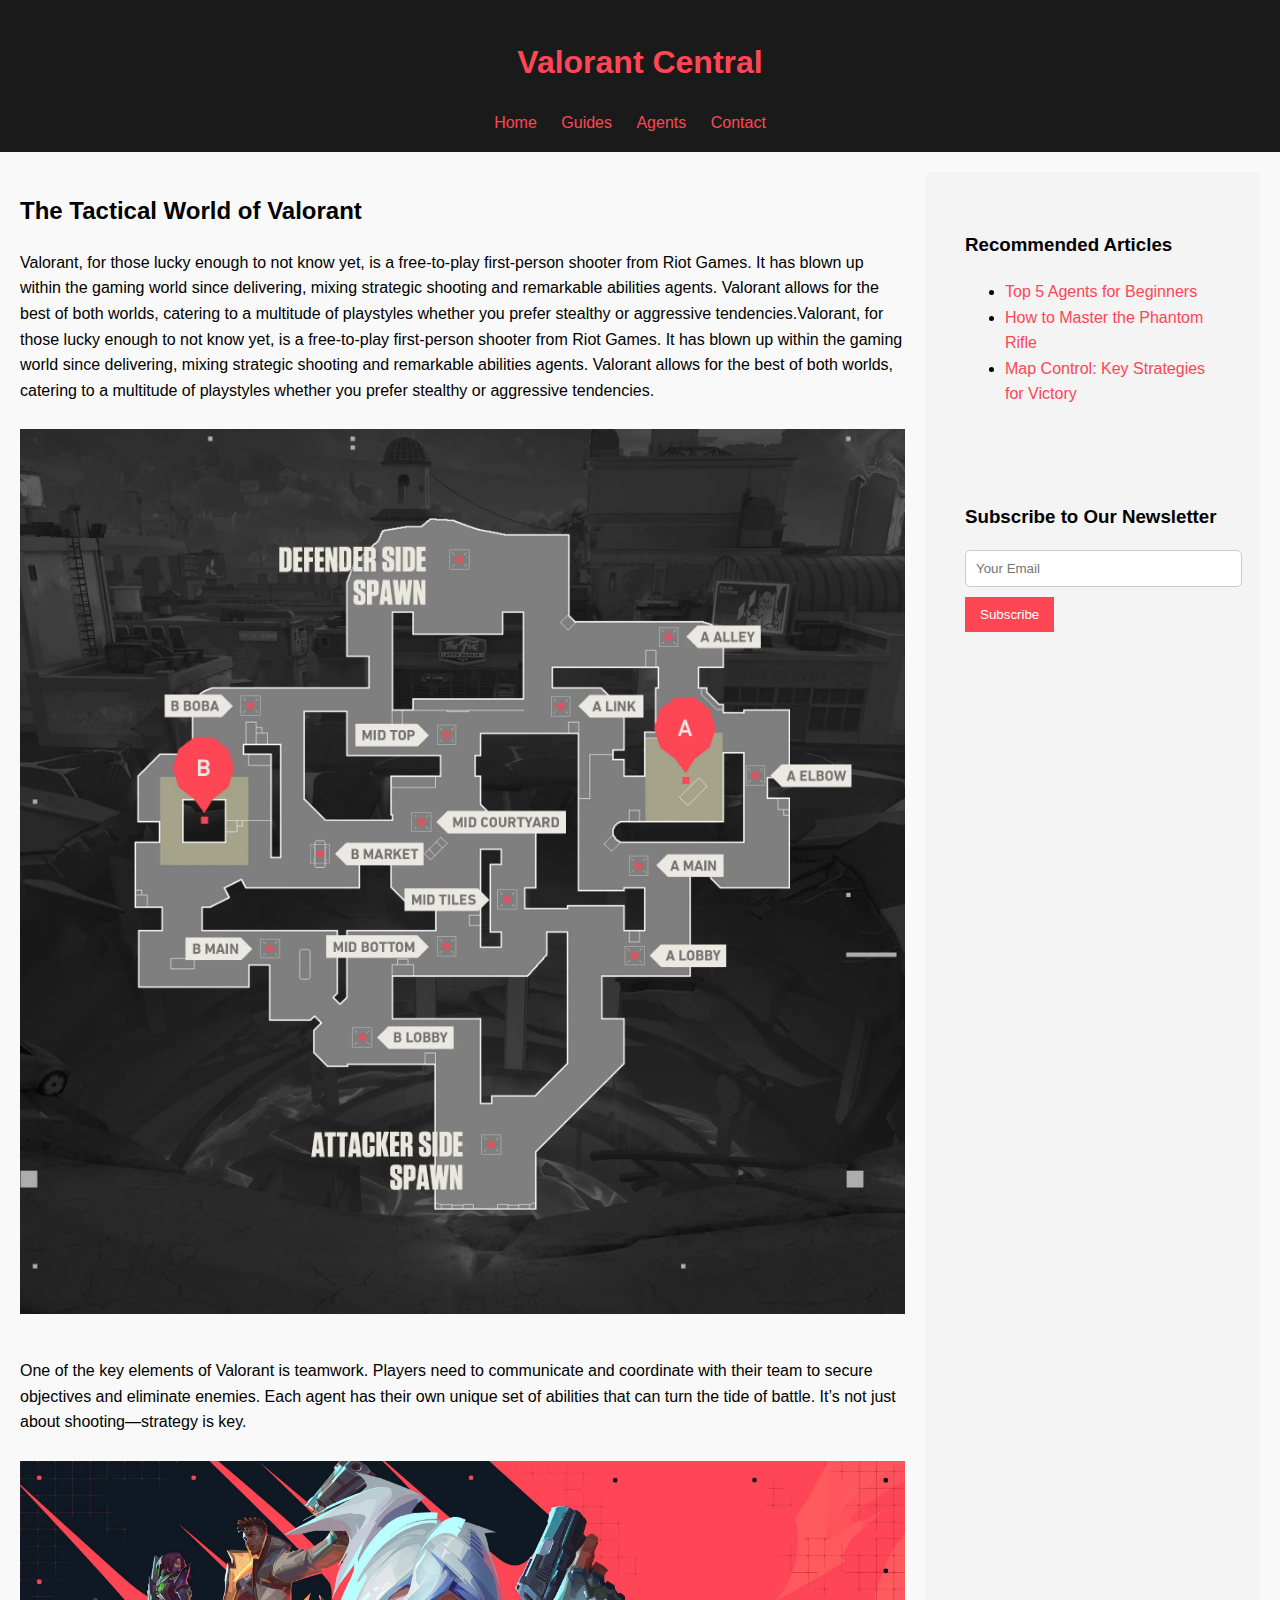
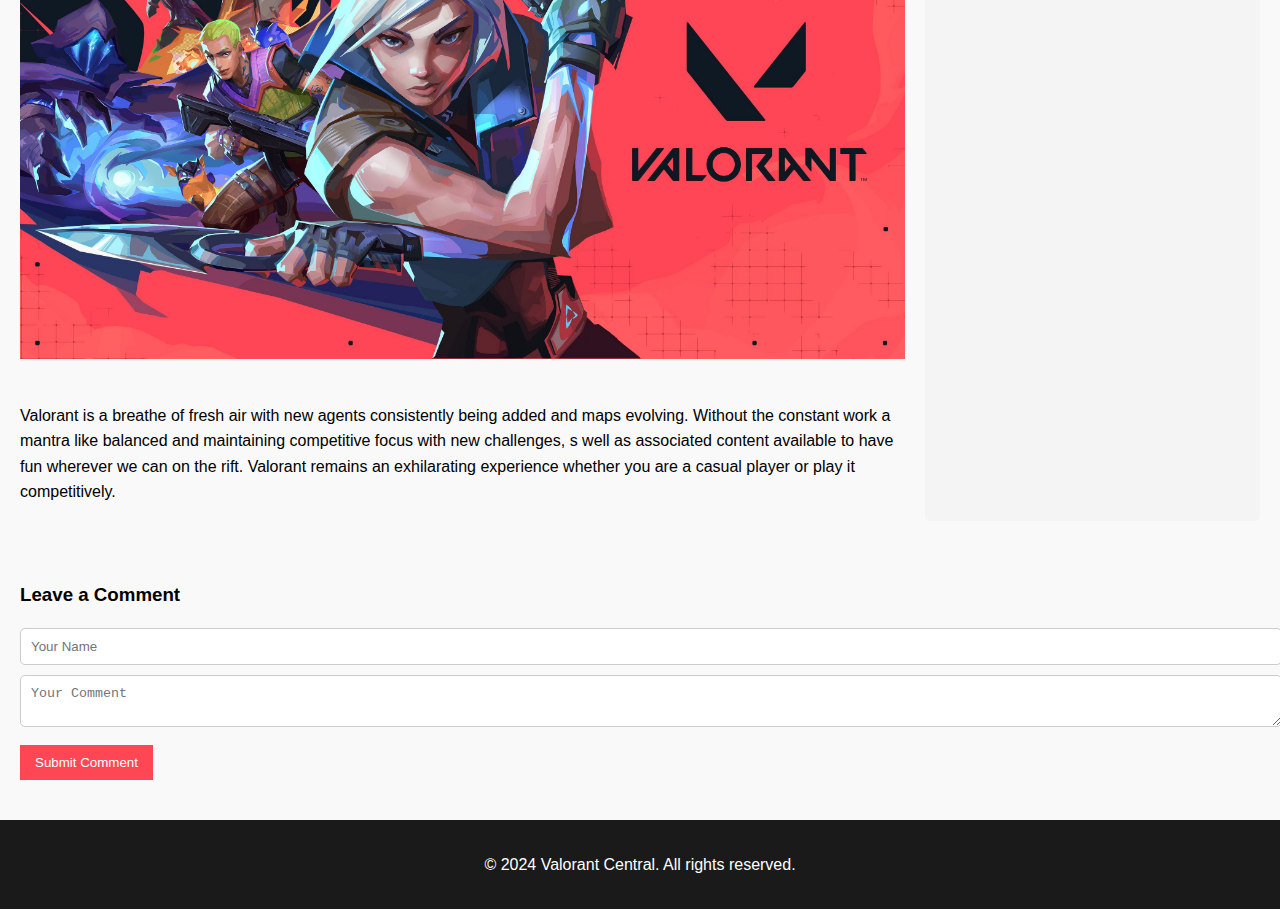
<file: HTML-Assignment1-JishanSaha/index.html>
<!DOCTYPE html>
<html lang="en">
<head>
    <meta charset="UTF-8">
    <meta name="viewport" content="width=device-width, initial-scale=1.0">
    <title>The Tactical World of Valorant</title>
    <link rel="stylesheet" href="styles.css">
</head>
<body>
    <!-- Header Section -->
    <header>
        <h1><a href="#">Valorant Central</a></h1>
        <nav>
            <ul>
                <li><a href="#">Home</a></li>
                <li><a href="#">Guides</a></li>
                <li><a href="#">Agents</a></li>
                <li><a href="#">Contact</a></li>
            </ul>
        </nav>
    </header>

    <!-- Main Content Area -->
    <main>
        <!-- Blog Article -->
        <article>
            <h2>The Tactical World of Valorant</h2>
            <p>Valorant, for those lucky enough to not know yet, is a free-to-play first-person shooter from Riot Games. It has blown up within the gaming world since delivering, mixing strategic shooting and remarkable abilities agents. Valorant allows for the best of both worlds, catering to a multitude of playstyles whether you prefer stealthy or aggressive tendencies.Valorant, for those lucky enough to not know yet, is a free-to-play first-person shooter from Riot Games. It has blown up within the gaming world since delivering, mixing strategic shooting and remarkable abilities agents. Valorant allows for the best of both worlds, catering to a multitude of playstyles whether you prefer stealthy or aggressive tendencies.            </p>
            <img src="img/699c33a4ee5f5daf71e87c0f3bf6ddf6995b4bb3-2000x2000.webp" alt="Valorant Game Map">
            <p>One of the key elements of Valorant is teamwork. Players need to communicate and coordinate with their team to secure objectives and eliminate enemies. Each agent has their own unique set of abilities that can turn the tide of battle. It’s not just about shooting—strategy is key.</p>
            <img src="img/ps-f2p-val-console-launch-16x9.jpg" alt="Valorant Agent in Action">
            <p>Valorant is a breathe of fresh air with new agents consistently being added and maps evolving. Without the constant work a mantra like balanced and maintaining competitive focus with new challenges, s well as associated content available to have fun wherever we can on the rift. Valorant remains an exhilarating experience whether you are a casual player or play it competitively.</p>
        </article>

        <!-- Sidebar -->
        <aside>
            <section>
                <h3>Recommended Articles</h3>
                <ul>
                    <li><a href="#">Top 5 Agents for Beginners</a></li>
                    <li><a href="#">How to Master the Phantom Rifle</a></li>
                    <li><a href="#">Map Control: Key Strategies for Victory</a></li>
                </ul>
            </section>

            <section>
                <h3>Subscribe to Our Newsletter</h3>
                <form action="#" method="post">
                    <input type="email" name="email" placeholder="Your Email" required>
                    <button type="submit">Subscribe</button>
                </form>
            </section>
        </aside>
    </main>

    <!-- Comment Form -->
    <section>
        <h3>Leave a Comment</h3>
        <form action="#" method="post">
            <input type="text" name="name" placeholder="Your Name" required>
            <textarea name="comment" placeholder="Your Comment" required></textarea>
            <button type="submit">Submit Comment</button>
        </form>
    </section>

    <!-- Footer -->
    <footer>
        <p>&copy; 2024 Valorant Central. All rights reserved.</p>
    </footer>

</body>
</html>
</file>
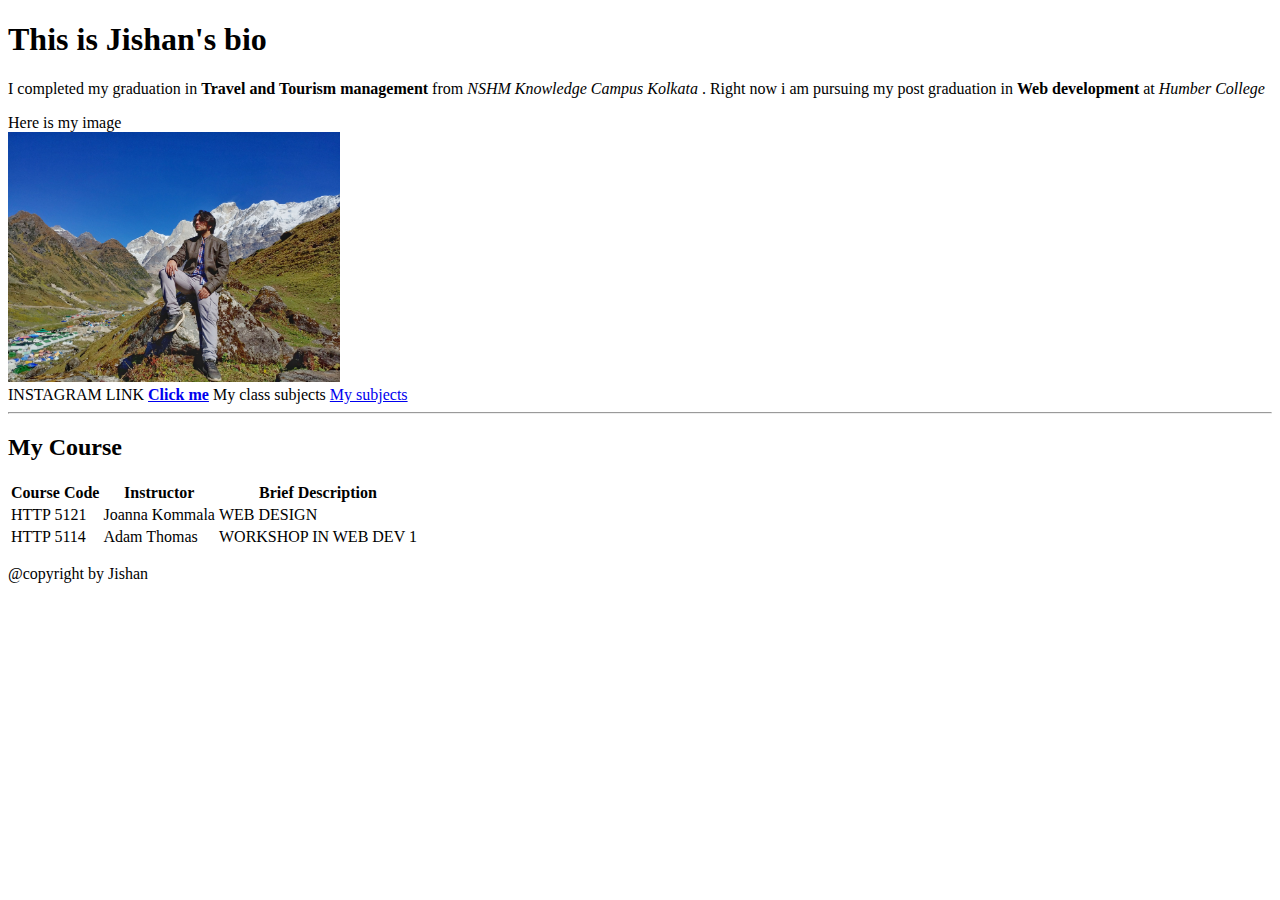
<file: week 2/web design 1/index.html>
<!DOCTYPE html>
<html>
    <head>
        <meta charset="utf-8">
        <title>Jishan's bio</title>
    </head>
    <body>
        <h1>This is Jishan's bio</h1>
        <p>I completed my graduation in <strong> Travel and Tourism management </strong> from <em>NSHM Knowledge Campus Kolkata</em> . Right now i am pursuing my post graduation in <strong> Web  development </strong> at <em> Humber College </em> </p>
        Here is my image <br>  <img src="Jishan.jpg" height="250" alt=""> <br>
        INSTAGRAM LINK <strong> <a href="https://www.instagram.com/jishancriest/ "> Click me</a> </strong>

        My class subjects <a href="#myCourse"> My subjects</a>

        <hr>
        <h2 id="myCourse">My Course</h2>
        <table>
            <thead>
                <tr>
                    <th>Course Code</th>
                    <th>Instructor</th>
                    <th>Brief Description</th>
                </tr>
            </thead>
            <tbody>
                <tr>
                    <td>HTTP 5121</td>
                    <td>Joanna Kommala</td>
                    <td>WEB DESIGN</td>
                </tr>
                <tr>
                    <td>HTTP 5114</td>
                    <td>Adam Thomas</td>
                    <td>WORKSHOP IN WEB DEV 1</td>
                </tr>
            </tbody>
        </table>
        <p>@copyright by Jishan </p>
    </body>
    </html>
</file>
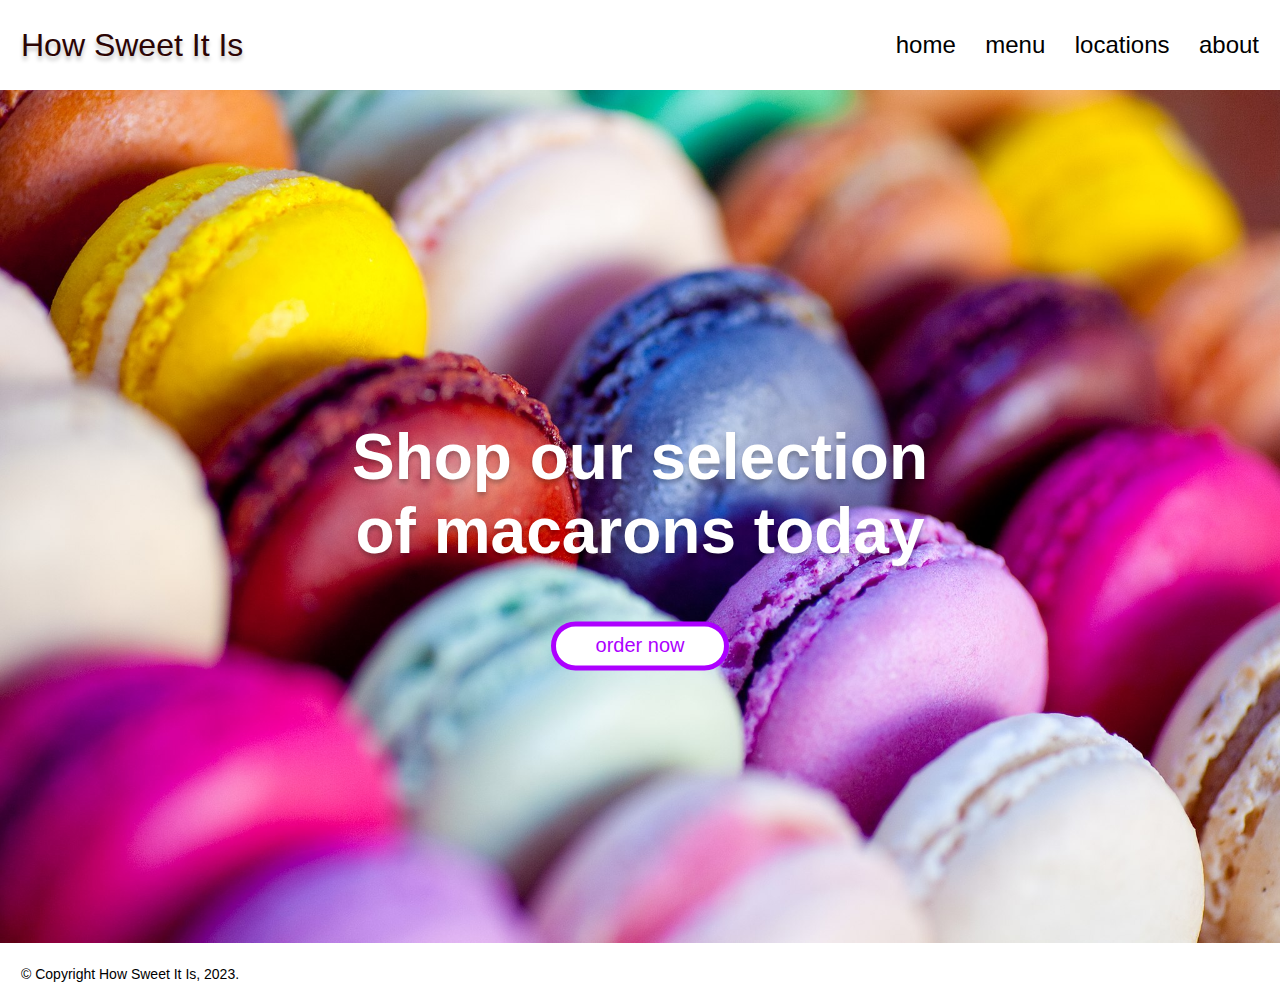
<file: week 6/HTML-Lab6-JishanSaha/index.html>
<!DOCTYPE html>
<html lang="en">

<head>
	<meta charset="UTF-8">
	<meta name="viewport" content="width=device-width, initial-scale=1.0">
	<title>How Sweet It Is</title>
	<link rel="stylesheet" href="styles/styles.css">
</head>

<body>

	<header id="top-bar">
		<h1 id="brand-name">
			<a href="#">How Sweet It Is</a>
		</h1>
		<nav>
			<ul class="nav-menu">
				<li><a href="#" class="current-page">home</a></li>
				<li><a href="#">menu</a></li>
				<li><a href="#">locations</a></li>
				<li><a href="#">about</a></li>
			</ul>
		</nav>
	</header>

	<main>
		<section class="promo-banner">
			<img src="styles/images/macarons.jpg" id="promo-image" alt="banner image">
			<div class="text-overlay">
				<h2 class="promo-text">Shop our selection of macarons today</h2>
				<button class="order-button">order now</button>
			</div>
		</section>
	</main>

	<footer id="page-footer">
		<p>&copy; Copyright How Sweet It Is, 2023.</p>
	</footer>

</body>

</html>
</file>
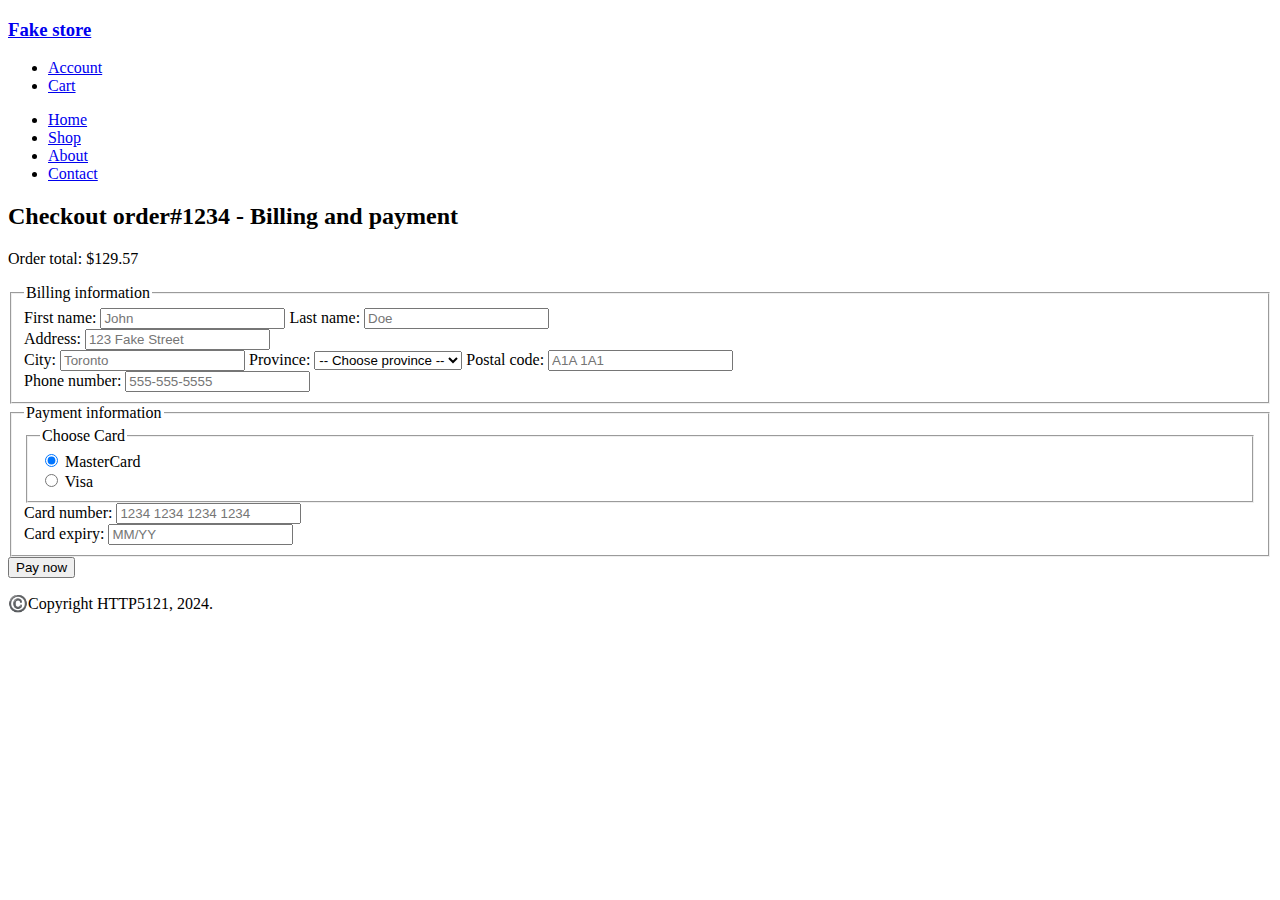
<file: week 3/lab 2/HTML-Lab2-JishanSaha/index.html>
<!DOCTYPE html>
<html lang="en">
<head>
    <title>Lab_2</title>
</head>
<body>
    <header>
        <h3><a href="#">Fake store</a></h3>
         <ul>
            <li><a href="#">Account</a></li>
            <li><a href="#">Cart</a></li>
        </ul>
        <nav aria-label="Main Navigation">
            <ul>
                <li><a href="#">Home</a></li>
                <li><a href="#">Shop</a></li>
                <li><a href="#">About</a></li>
                <li><a href="#">Contact</a></li>
            </ul>
        </nav>
    </header>
    <main>
        <section>
       <h2>Checkout order#1234 - Billing and payment</h2>
       <p>Order total: $129.57</p>
            <form method="post">
                <fieldset>
                    <legend>Billing information</legend>
                    <div>
                        <label for="firstname">First name:</label>
                        <input type="text" id="firstname" name="firstname" placeholder="John">
                        <label for="surname">Last name:</label>
                        <input type="text" id="surname" name="surname" placeholder="Doe">
                    </div>
                    <div>
                        <label for="address">Address:</label>
                        <input type="text" id="address" name="address" placeholder="123 Fake Street">
                    </div>
                    <div>
                        <label for="city">City:</label>
                        <input type="text" id="city" name="city" placeholder="Toronto">
                        <label for="province">Province:</label>
                        <select id="province" name="province">
                            <option value="" disabled selected>-- Choose province --</option>
                            <option value="NB">New Brunswick</option>
                            <option value="ON">Ontario</option>
                            <option value="QC">Quebec</option>
                        </select>
                        <label for="postal_code">Postal code:</label>
                        <input type="text" id="postal_code" name="postal_code" placeholder="A1A 1A1">
                    </div>
                    <div>
                        <label for="phone_number">Phone number:</label>
                        <input type="tel" id="phone_number" name="phone_number" placeholder="555-555-5555">
                    </div>
                </fieldset>
                <fieldset>
                    <legend>Payment information</legend>
                    <fieldset>
                        <legend>Choose Card</legend>
                        <div>
                            <input type="radio" id="mastercard" name="card_name" value="mastercard" checked>
                            <label for="mastercard">MasterCard</label>
                        </div>
                        <div>
                            <input type="radio" id="visa" name="card_name" value="visa">
                            <label for="visa">Visa</label>
                        </div>
                    </fieldset>
                    <div>
                        <label for="cardnumber">Card number:</label>
                        <input type="text" id="cardnumber" name="cardnumber" placeholder="1234 1234 1234 1234" inputmode="numeric">
                    </div>
                    <div>
                        <label for="cardexpiry">Card expiry:</label>
                        <input type="text" id="cardexpiry" name="cardexpiry" placeholder="MM/YY">
                    </div>
                </fieldset>
                <button type="submit">Pay now</button>
            </form>
        </section>
    </main>
    <footer>
        <p> ©️Copyright HTTP5121, 2024.</p>
    </footer>    
</body>
</html>
</file>
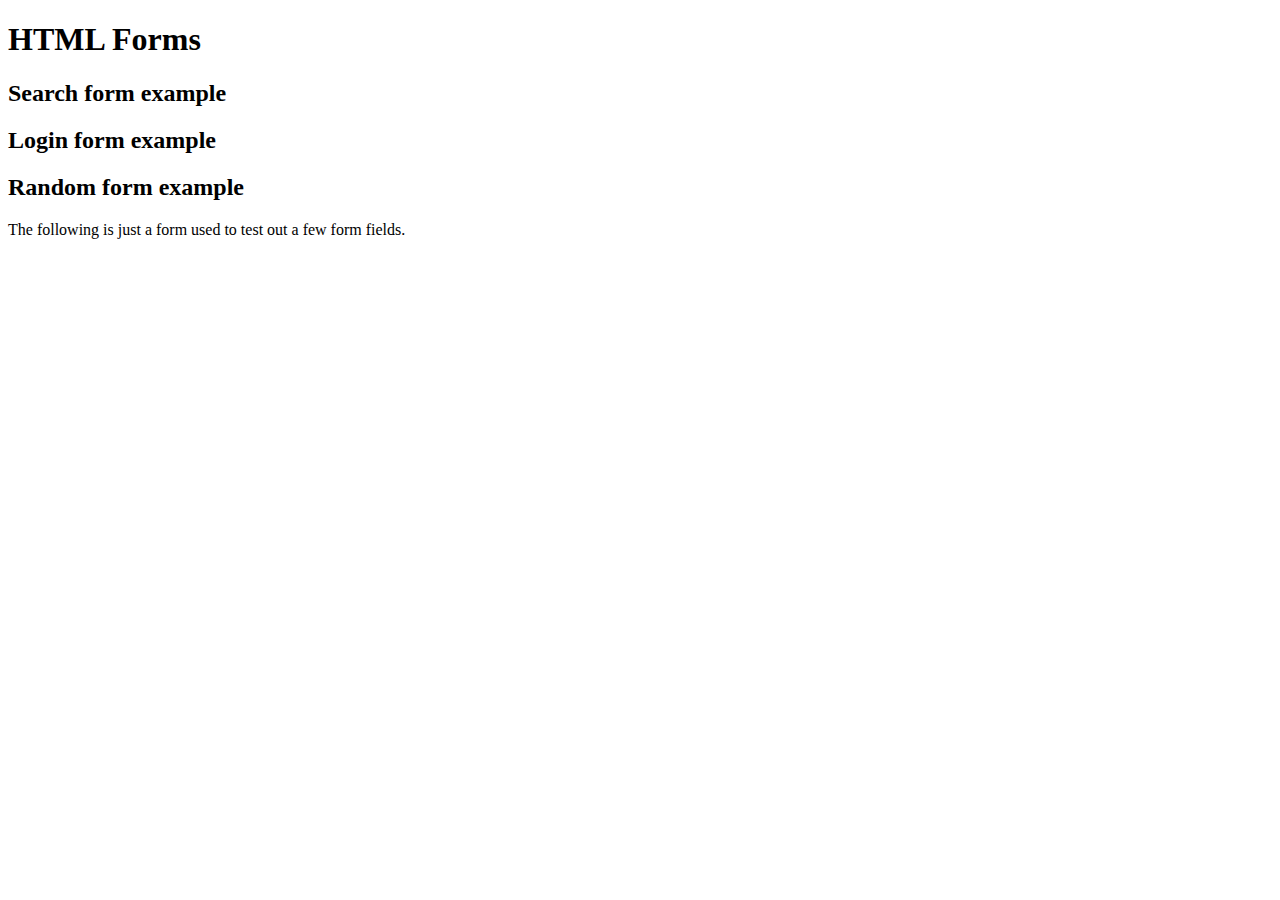
<file: week 3/wk3-examples/forms.html>
<!DOCTYPE html>
<html lang="en">
  <head>
    <meta charset="utf-8">
    <title>HTML Forms</title>
  </head>
  <body>
    <h1>HTML Forms</h1>
    <!-- All stuff that belongs to forms - including submit buttons - go inside a FORM element. -->
    <!-- 
      There is a method attribute (GET by default). This sets how form
      data will be submitted.
      
      - "get": GET forms (the default if the method attribute is not set) submit the data 
               via the URL. This is usually used for simple search
               forms where it doesn't matter if the data is visible in the URL. Searches are
               not secure data so this doesn't matter. It's also useful to be able to bookmark
               a search page. Since GET forms pass data via the URL, there is a character limit on
               GET form data.
      - "post": POST forms do NOT submit via the URL, so this is inherently more secure (i.e. the
                data is not immediately exposed). Most forms should use POST as the submission
                method. Wherever there is more sensitive data, use POST (e.g. a login form or 
                checkout form).
    -->
    <!--
      There is an action attribute. This value is the destination (URI/URL) where the form data
      will be submitted to. As we're not doing any server-side form processing in this class, you
      can omit this attribute for this class, but it's important to know about this attribute.
    -->
    <h2>Search form example</h2>
  

    <h2>Login form example</h2>
    

    <h2>Random form example</h2>
    <p>The following is just a form used to test out a few form fields.</p>
    
  </body>
</html>
</file>
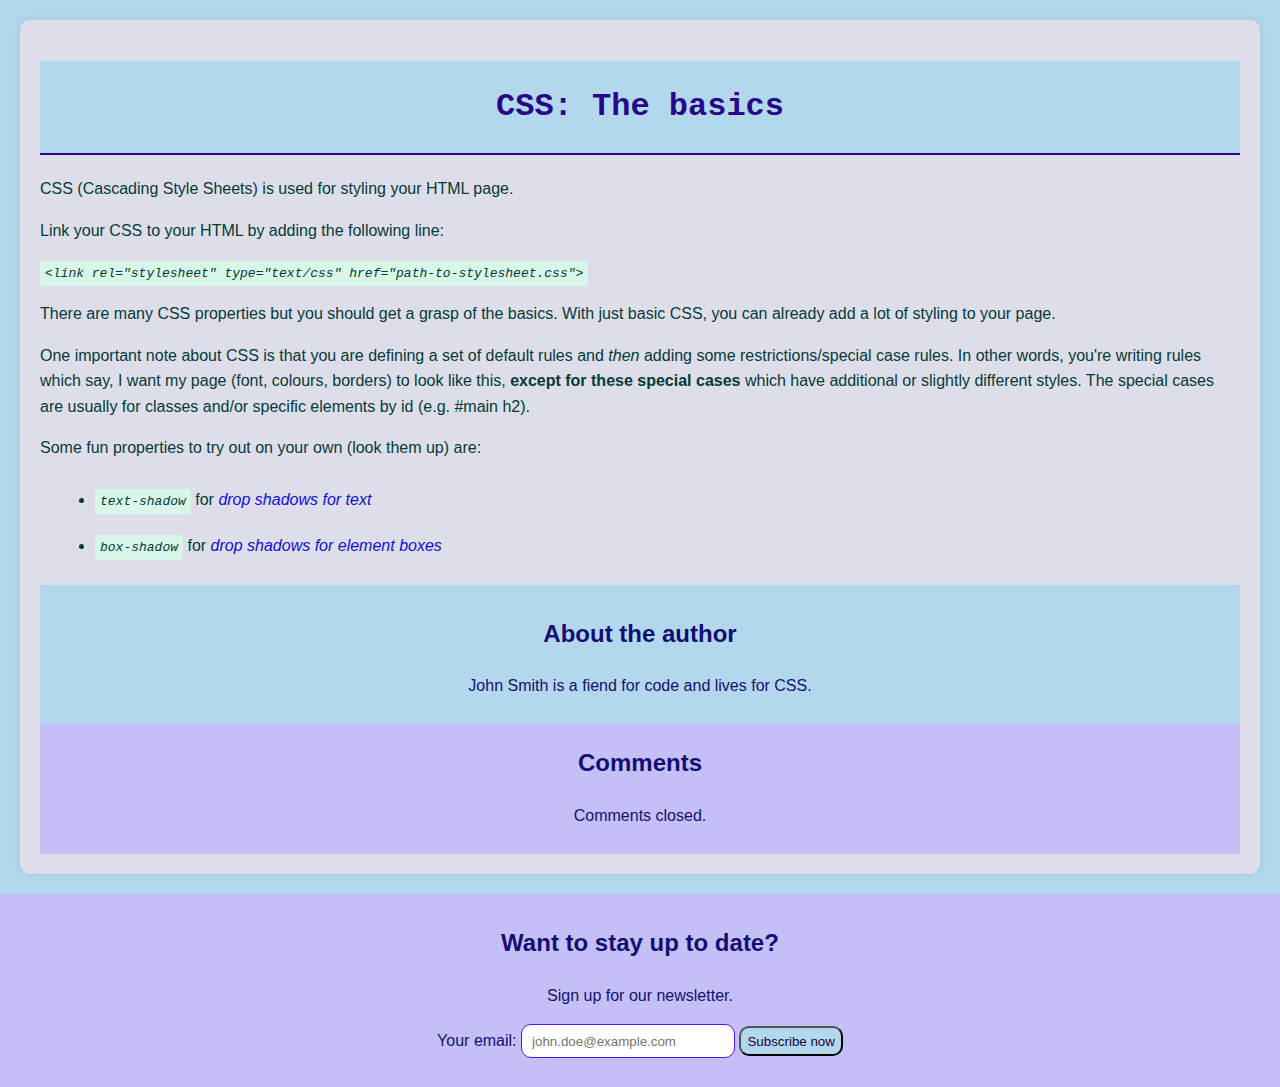
<file: week 4/HTML-Lab3-JishanSaha/lab3.html>
<!DOCTYPE html>
<html lang="en">
  <head>
    <meta charset="utf-8">
    <title>Lab 3</title>
    <link href="./css/styles.css" rel="stylesheet" type="text/css" />
  </head>
  <body>
    <main id="main">
      <h1>CSS: The basics</h1>
      <p>CSS (Cascading Style Sheets) is used for styling your HTML page.</p>
      <p>Link your CSS to your HTML by adding the following line:</p>
      <div>
        <code>&lt;link rel="stylesheet" type="text/css" href="path-to-stylesheet.css"&gt;</code>
      </div>
      <p>There are many CSS properties but you should get a grasp of the basics.
         With just basic CSS, you can already add a lot of styling to your page.</p>
      <p>One important note about CSS is that you are defining a set of default rules and
         <em>then</em> adding some restrictions/special case rules. In other words, you're
         writing rules which say, I want my page (font, colours, borders) to look like this,
         <strong>except for these special cases</strong> which have additional or slightly
         different styles. The special cases are usually for classes and/or specific elements
         by id (e.g. #main h2).</p>
      <p>Some fun properties to try out on your own (look them up) are:</p>
      <ul>
        <li>
          <code>text-shadow</code> for <a href="https://css-tricks.com/almanac/properties/t/text-shadow/">drop shadows for text</a>
        </li>
        <li>
          <code>box-shadow</code> for <a href="https://css-tricks.com/almanac/properties/b/box-shadow/">drop shadows for element boxes</a>
        </li>
      </ul>
      <footer>
        <aside id="author-sec">
          <h2>About the author</h2>
          <p>John Smith is a fiend for code and lives for CSS.</p>
        </aside>
        <section id="comment-sec">
          <h2>Comments</h2>
          <p>Comments closed.</p>
        </section>
      </footer>
    </main>
    <footer id="bottom-footer">
      <section>
        <h2>Want to stay up to date?</h2>
        <p>Sign up for our newsletter.</p>
        <form method="post">
          <label for="email">Your email:</label>
          <input type="email" id="email" name="subscribe-email" placeholder="john.doe@example.com">
          <button type="submit">Subscribe now</button>
        </form>
      </section>
    </footer>
  </body>
</html>
</file>
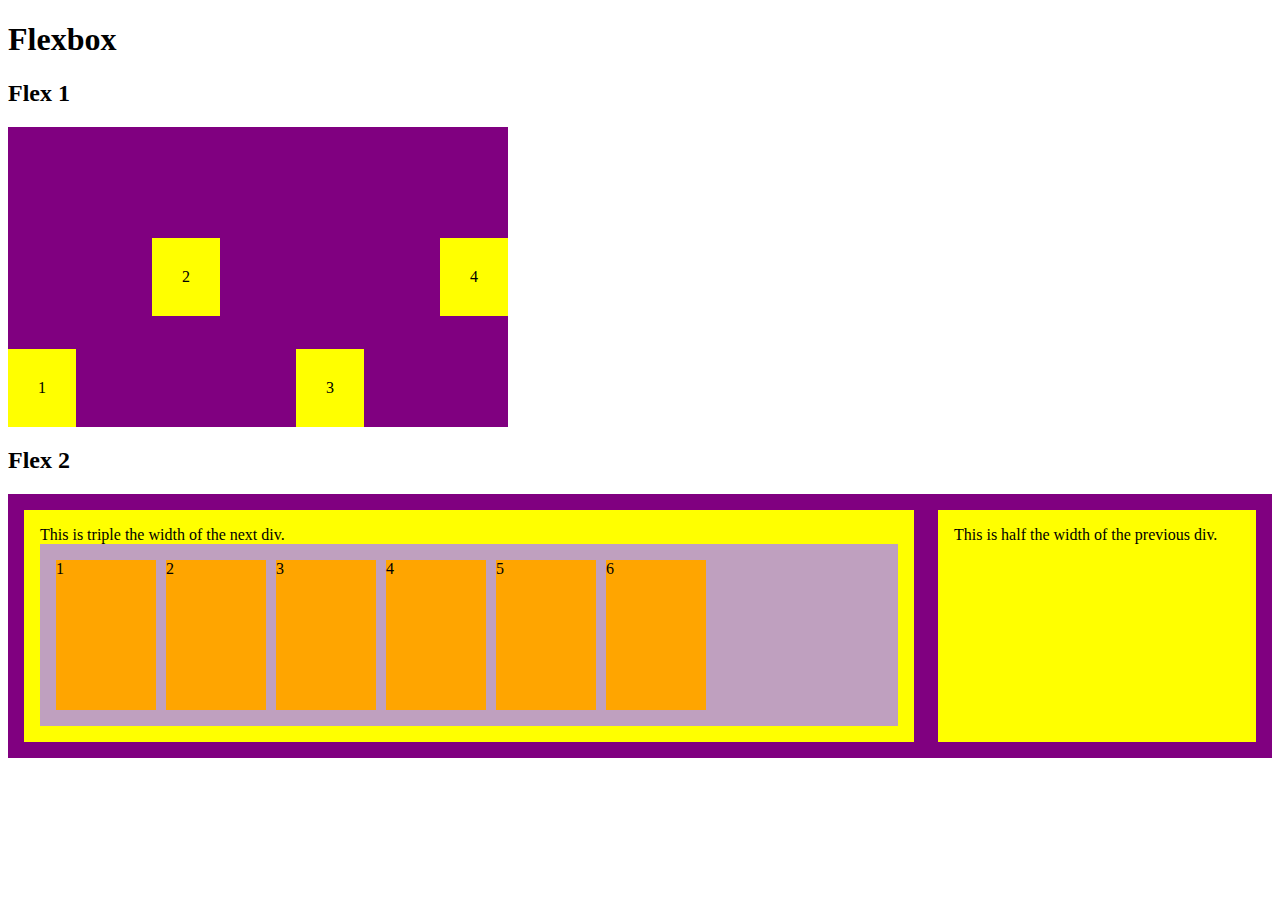
<file: week 5/lab4-JishanSaha-files/lab4.html>
<!DOCTYPE html>
<html lang="en">
  <head>
    <meta charset="utf-8">
    <title>Lab 4 - Flexbox</title>
    <link rel="stylesheet" type="text/css" href="css/lab4.css">
  </head>
  <body>
    <h1>Flexbox</h1>
    <h2>Flex 1</h2>
    <div id="flex-1">
      <div class="item">1</div>
      <div class="item">2</div>
      <div class="item">3</div>
      <div class="item">4</div>
    </div>
    <h2>Flex 2</h2>
    <div id="flex-2">
      <div class="triple">
        This is triple the width of the next div.

        <div id="nested-flex">
          <div class="card">1</div>
          <div class="card">2</div>
          <div class="card">3</div>
          <div class="card">4</div>
          <div class="card">5</div>
          <div class="card">6</div>
        </div>
      </div>
      <div class="single">
        This is half the width of the previous div.
      </div>
    </div>
  </body>
</html>
</file>
<file: HTML-Assignment1-JishanSaha/styles.css>
/* Global Styles */
body {
    font-family: Arial, sans-serif;
    line-height: 1.6;
    margin: 0;
    padding: 0;
    background-color: #f9f9f9;
}

a {
    color: #ff4655;
    text-decoration: none;
}

header, footer {
    background-color: #1a1a1a;
    color: white;
    padding: 1em;
    text-align: center;
}

header h1 a {
    font-family: 'Verdana', sans-serif;
    color: #ff4655;
}

nav ul {
    list-style-type: none;
    padding: 0;
    margin: 0;
}

nav ul li {
    display: inline;
    margin-right: 20px;
}

main {
    display: flex;
    flex-wrap: wrap;
    justify-content: space-between;
    padding: 20px;
}

article {
    flex: 3;
    margin-right: 20px;
}

article img {
    width: 100%;
    height: auto;
    margin-top: 10px;
    margin-bottom: 20px;
}

aside {
    flex: 1;
    background-color: #f4f4f4;
    padding: 20px;
    border-radius: 5px;
}

aside section {
    margin-bottom: 20px;
}

section {
    padding: 20px;
}

footer {
    margin-top: 20px;
}

/* Form Styling */
form input, form textarea {
    width: 100%;
    padding: 10px;
    margin-bottom: 10px;
    border: 1px solid #ccc;
    border-radius: 5px;
}

form button {
    background-color: #ff4655;
    color: white;
    border: none;
    padding: 10px 15px;
    cursor: pointer;
}

form button:hover {
    background-color: #e53946;
}
</file>
<file: week 6/HTML-Lab6-JishanSaha/styles/styles.css>
/* General styles */
body {
	font-family: "Poppins", sans-serif;
	margin: 0;
	color: #000;
}

a {
	text-decoration: none;
}

/* Header */
#top-bar {
	display: flex;
	justify-content: space-between;
	align-items: center;
	padding: 0 21px;
}

#brand-name a,
.nav-menu li a {
	margin: 15px 0;
	display: block;
}

#brand-name {
	margin: 0;
}

#brand-name a {
	color: #2B0404;
	text-shadow: #00000040 0px 4px 4px;
	font-size: 32px;
	font-weight: 500;
}

#brand-name a:hover {
	text-shadow: #00000063 0px 4px 4px;
	transition: all 0.3s;
}

.nav-menu {
	list-style: none;
}

.nav-menu li {
	display: inline-block;
}

.nav-menu li a {
	color: #000;
	font-size: 24px;
	font-weight: 500;
	margin-left: 25px;
}

.nav-menu li a.current-page {
	border-color: #000000;
}

/* Banner section */
#promo-image {
	width: 100%;
}

.promo-banner {
	position: relative;
	text-align: center;
	color: white;
}

.text-overlay {
	position: absolute;
	top: 50%;
	left: 50%;
	transform: translate(-50%, -50%);
	color: #fff;
	text-shadow: #00000040 0px 4px 4px;
}

.text-overlay .promo-text {
	font-size: 64px;
	color: #fff;
	font-weight: 700;
}

.order-button {
	background-color: #fff;
	font-size: 20px;
	font-weight: 500;
	color: #AD00FF;
	border: solid 5px #AD00FF;
	padding: 8px 40px;
	border-radius: 36px;
	cursor: pointer;
}

/* Footer */
#page-footer {
	padding: 5px 21px;
}

#page-footer p {
	font-size: 14px;
}
</file>
<file: week 4/HTML-Lab3-JishanSaha/css/styles.css>
body {
    font-family: Verdana, Geneva, Tahoma, sans-serif;
    background-color: #b3d8ee;
    color: #053a37;
    margin: 0;
    padding: 0;
    line-height: 1.6;
}

h1 {
    font-family: 'Courier New', Courier, monospace;
    font-weight: bold;
    color: #260888;
    text-align: center;
    padding: 20px;
    background-color: #b3d8ee;
    border-bottom: 2px solid #260888;
}

code {
    background-color: #d8f7e8;
    padding: 5px;
    border-radius: 3px;
    font-family: monospace;
    font-style: italic;
}

a {
    color: #120fda;
    text-decoration: none;
    font-style: italic;
}

a:hover {
    color: #0a6d68;
    text-decoration: underline;
}

ul {
    margin-left: 15px;
}

li {
    padding: 10px 0;
}

footer {
    background-color: #c5bff8;
    color: #130f72;
    text-align: center;
}

#author-sec {
    margin-bottom: 20px;
    padding: 10px;
    border-radius: 5px;
    background-color: #b3d8ee;
}

#comment-sec {
    padding-bottom:10px;
}

#bottom-footer {
    padding: 10px;
    margin-top: 20px;
    padding-bottom: 30px;
}

form {
    margin-top: 15px;
}

input[type="email"] {
    height: 30px;
    width: 200px;
    border: 1px solid #5517ef;
    border-radius:10px;
    padding-left: 10px;
}

button {
    height: 30px;
    background-color: #b3d8ee;
    color: #190438;
    cursor: pointer;
    border-radius: 10px;
}

button:hover {
    background-color: white;
}

#main {
    margin: 20px;
    padding: 20px;
    background-color: #dedeeb;
    border-radius: 10px;
    box-shadow: 0 0 10px rgba(0, 0, 0, 0.1);
}
</file>
<file: week 5/lab4-JishanSaha-files/css/lab4.css>
#flex-1, #flex-2 {
  margin:1em 0;
  background-color:purple;
}
.item {
  background-color:yellow;
  padding:30px;
}

/* FLEX 1 */
#flex-1 {
  max-width:500px; /* make this no wider than 500px */
  height:300px;
  display : flex;
  flex-direction: row;
  justify-content: space-between;
/* align-items: center; */
  /* This is a flex container. What needs to be set? */
  /* It's a row, displayed at the bottom, and spaced out. */
 
}

#flex-1 .item:nth-child(odd) {
  align-self: flex-end;
}

#flex-1 .item:nth-child(even) {
  align-self: center;
}


/* flex stuff for the even items in #flex-1 here */


/* FLEX 2 */
#flex-2 {
  padding:1em;
  /* height: 300px; */
  display: flex;
  flex-direction: row;
  gap: 1.5em;
  /* width: 100%; */
  /* This is a flex container. */
  /* Set needed flex container properties here. */
  
}
.triple, .single {
  padding:1em;
  background-color:yellow;
}
.triple {
  flex-basis: 0;
  flex-grow: 3;
  /* This is a flex item. */
  /* Use flex-basis and flex-grow so this is triple width. */

}
.single {
  flex-basis: 0;
  flex-grow: 1;
  /* This is a flex item. */
  /* Use flex-basis and flex-grow so it's single width. */

}
#nested-flex {
  background-color:#bfa0bf;
  padding:1em;
  display: flex;
  flex-direction: row;
  gap: 10px;
  /* This is a flex container. */
  /* This row can break to a new line. */
  
}
.card {
  background-color:orange;
  height:150px;
  flex-basis: 100px;
  /* This is a flex item. */
  /* Cards have a default width of 100px (which flex item property--not width--to set the target width?) */
  
}
</file>
